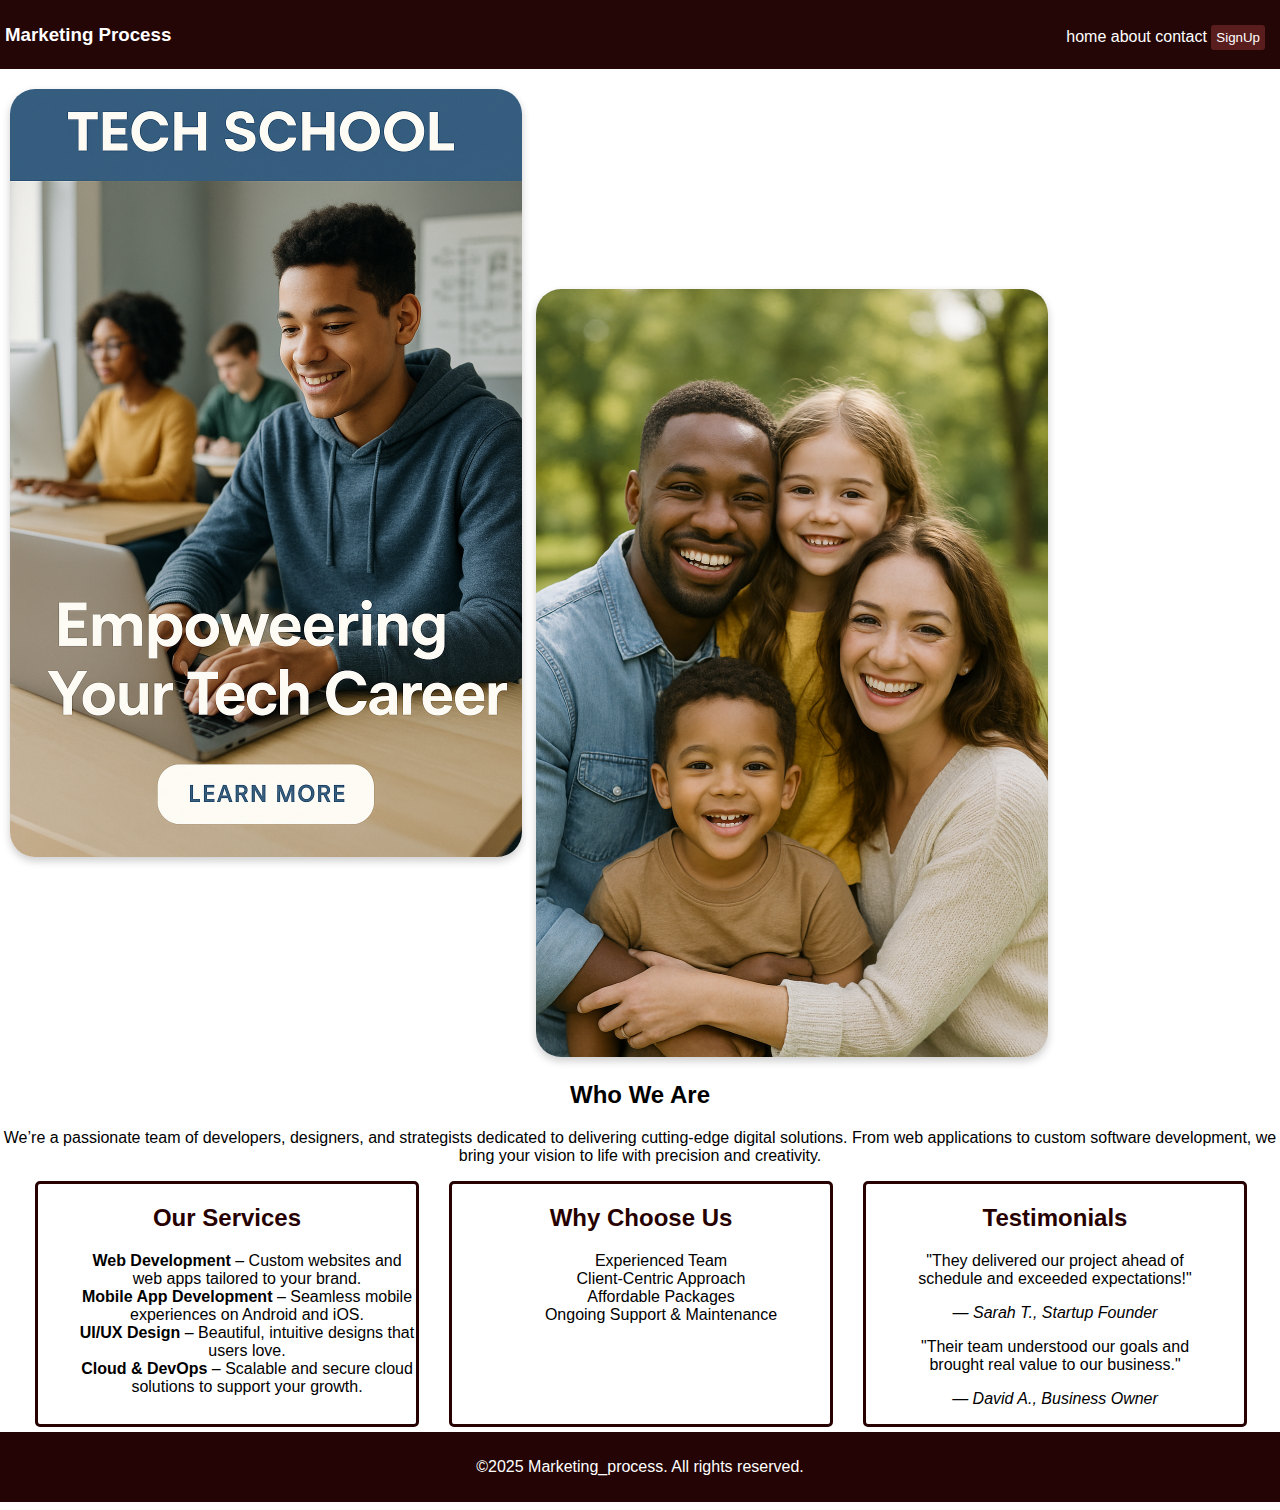
<file: index.html>
<!DOCTYPE html>
<html lang="en">
<head>
    <meta charset="UTF-8">
    <meta name="viewport" content="width=device-width, initial-scale=1.0">
    <link rel="stylesheet" href="index.css">
    <title>Home</title>
</head>
<body>
    <div class="parent_div">
        <h3>Marketing Process</h3>

        <header>
            <a href="index.html">home</a>
            <a href="about.html">about</a>
            <a href="contact.html">contact</a>
            <!-- <a href="service.html">service</a> -->
            <button><a href="signup.html">SignUp</a></button>
        </header>
         
        

    </div>

    <div class="parent_position">
        <img class="friends" src=  "home pg img 2.png" alt="">
        <img class="family" src= "home pg img.png" alt="">
      </div>

      <section id="about">
        <h2>Who We Are</h2>
        <p>We’re a passionate team of developers, designers, and strategists dedicated to delivering 
           cutting-edge digital solutions. From web applications to custom software development,
           we bring your vision to life with precision and creativity.
        </p>
      </section>

      <div class="services-container">
        <section id="services">
          <h2>Our Services</h2>
          <ul>
            <li><strong>Web Development</strong> – Custom websites and web apps tailored to your brand.</li>
            <li><strong>Mobile App Development</strong> – Seamless mobile experiences on Android and iOS.</li>
            <li><strong>UI/UX Design</strong> – Beautiful, intuitive designs that users love.</li>
            <li><strong>Cloud & DevOps</strong> – Scalable and secure cloud solutions to support your growth.</li>
          </ul>
        </section>

        <section id="why-choose-us">
            <h2>Why Choose Us</h2>
            <ul>
              <li>Experienced Team</li>
              <li>Client-Centric Approach</li>
              <li>Affordable Packages</li>
              <li>Ongoing Support & Maintenance</li>
            </ul>
          </section>

          <section id="testimonials">
            <h2>Testimonials</h2>
            <blockquote>
              <p>"They delivered our project ahead of schedule and exceeded expectations!"</p>
              <cite>— Sarah T., Startup Founder</cite>
            </blockquote>
            <blockquote>
              <p>"Their team understood our goals and brought real value to our business."</p>
              <cite>— David A., Business Owner</cite>
            </blockquote>
          </section>
        </div>

         <footer>
                <p>©2025 Marketing_process. All rights reserved.</p>
            </footer>
</body>
</html>
</file>
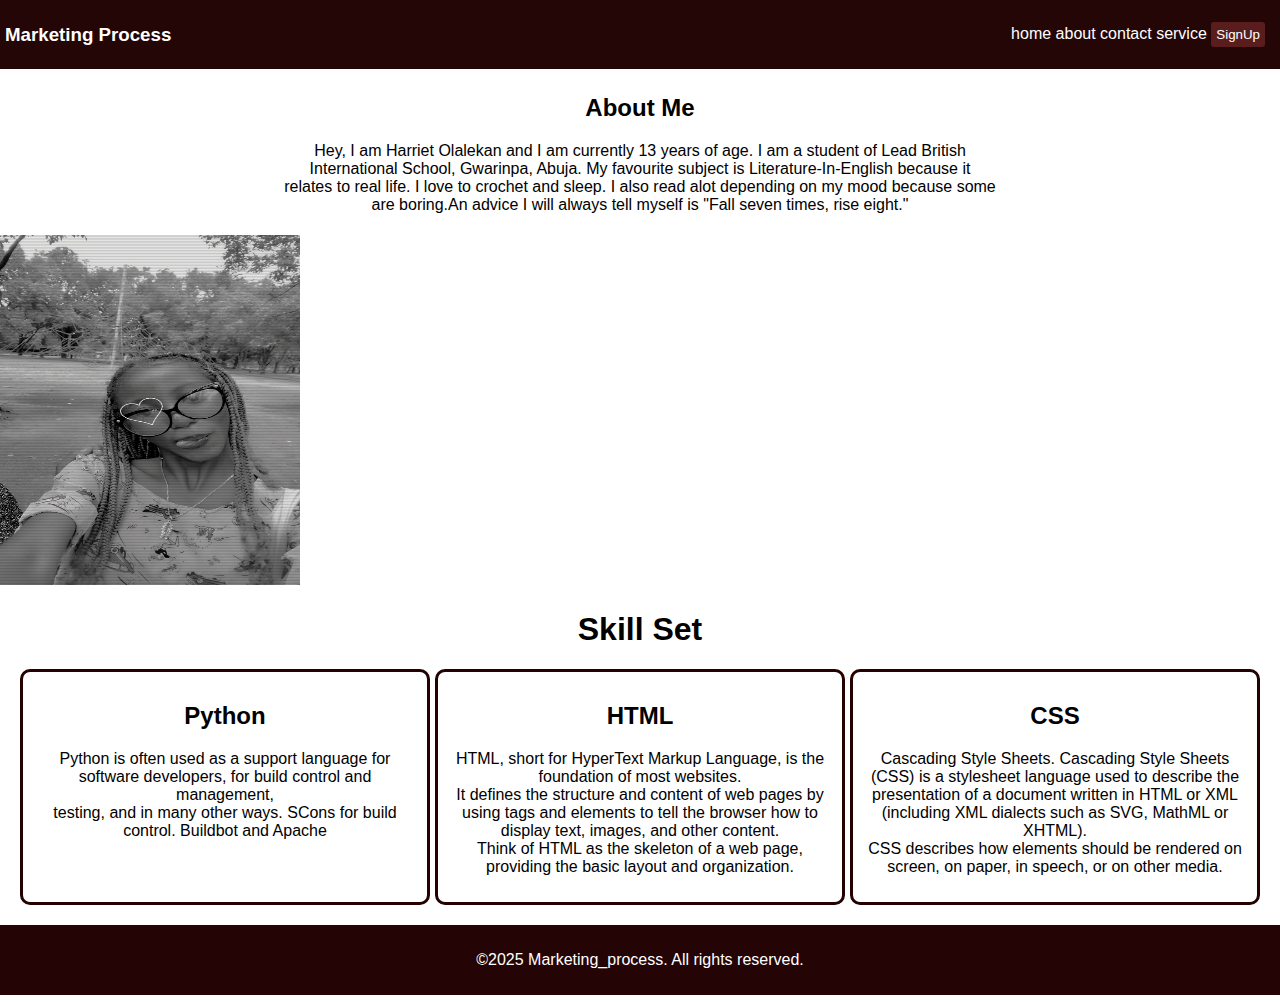
<file: about.html>
<!DOCTYPE html>
<html lang="en">
<head>
    <meta charset="UTF-8">
    <meta name="viewport" content="width=device-width, initial-scale=1.0">
    <link rel="stylesheet" href="about.css">
    <title>About</title>
</head>
<body>
    <div class="parent_div">
        <h3>Marketing Process</h3>

        <header>
            <a href="home.html">home</a>
            <a href="about.html">about</a>
            <a href="contact.html">contact</a>
            <a href="service.html">service</a>
            <button><a href="signup.html">SignUp</a></button>
        </header>
    </div>
        <div class="about_div">
            <h2>About Me</h2>
            <p>Hey, I am Harriet Olalekan and I am currently 13 years of age. I am a student of Lead British <br>
            International School, Gwarinpa, Abuja. My favourite subject is Literature-In-English because it <br>
        relates to real life. I love to crochet and sleep. I also read alot depending on my mood because some <br>
        are boring.An advice I will always tell myself is "Fall seven times, rise eight." </p>

        
    </div>
    <img src="Harriet.jpg" alt="" width="300px" height="350px">

    <h1>Skill Set</h1>    

    <div class="skill_div">
        <div>
            <h2>Python</h2>
            <p>
                Python is often used as a support language for software developers, for build control and management, <br>
                 testing, and in many other ways. SCons for build control. Buildbot and Apache
            </p>
        </div>

        <div>
            <h2>HTML</h2>
            <p>
                HTML, short for HyperText Markup Language, is the foundation of most websites. <br>
                 It defines the structure and content of web pages by using tags and elements to tell the browser how to <br>
                  display text, images, and other content. <br>
                 Think of HTML as the skeleton of a web page, providing the basic layout and organization.
            </p>
        </div>

        <div>
            <h2>CSS</h2>
            <p>Cascading Style Sheets. Cascading Style Sheets (CSS) is a stylesheet language used to describe the presentation of a document written in HTML or XML (including XML dialects such as SVG, MathML or XHTML). <br>
                 CSS describes how elements should be rendered on screen, on paper, in speech, or on other media.</p>
        </div>


    </div>

    <footer>
                <p>©2025 Marketing_process. All rights reserved.</p>
            </footer>
         
        

    
</body>
</html>
</file>
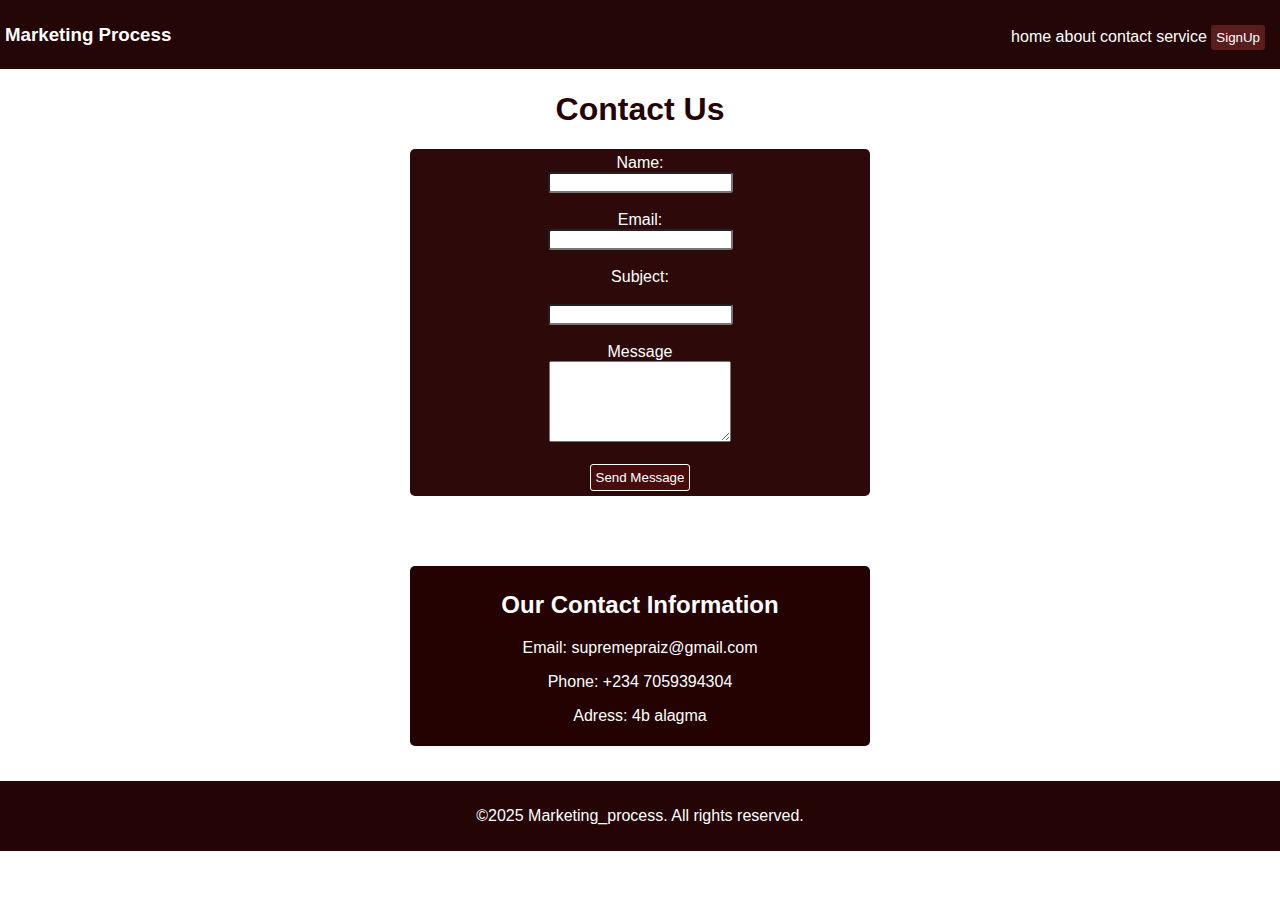
<file: contact.html>
<!DOCTYPE html>
<html lang="en">
<head>
    <meta charset="UTF-8">
    <meta name="viewport" content="width=device-width, initial-scale=1.0">
    <link rel="stylesheet" href="contact.css">
    <title>Contact</title>
</head>
<body>
    

        <div class="parent_div">
            <h3>Marketing Process</h3>
    
            <header>
                <a href="home.html">home</a>
                <a href="about.html">about</a>
                <a href="contact.html">contact</a>
                <a href="service.html">service</a>
                <button><a href="signup.html">SignUp</a></button>
            </header>
             
            
    
        </div>
    

        <h1>Contact Us</h1>

        <form method="post">
            <label for="name">Name:</label><br>
            <input type="text" id="name" name="name" required><br><br>

            <label for="email">Email:</label><br>
            <input type="email" id="email" name="email" required><br><br>

            <label for="subject">Subject:</label><br><br>
            <input type="text" id="subject" name="subject" required><br><br>

            <label for="message">Message</label><br>
            <textarea name="message" id="message" rows="5" required></textarea><br><br>

            <button type="submit">Send Message</button>


        </form>

        <div class="contact-info">
            <h2>Our Contact Information</h2>
            <p>Email: supremepraiz@gmail.com</p>
            <p>Phone: +234 7059394304</p>
            <p>Adress: 4b alagma</p>

        </div>
            <footer>
                <p>©2025 Marketing_process. All rights reserved.</p>
            </footer>
</file>
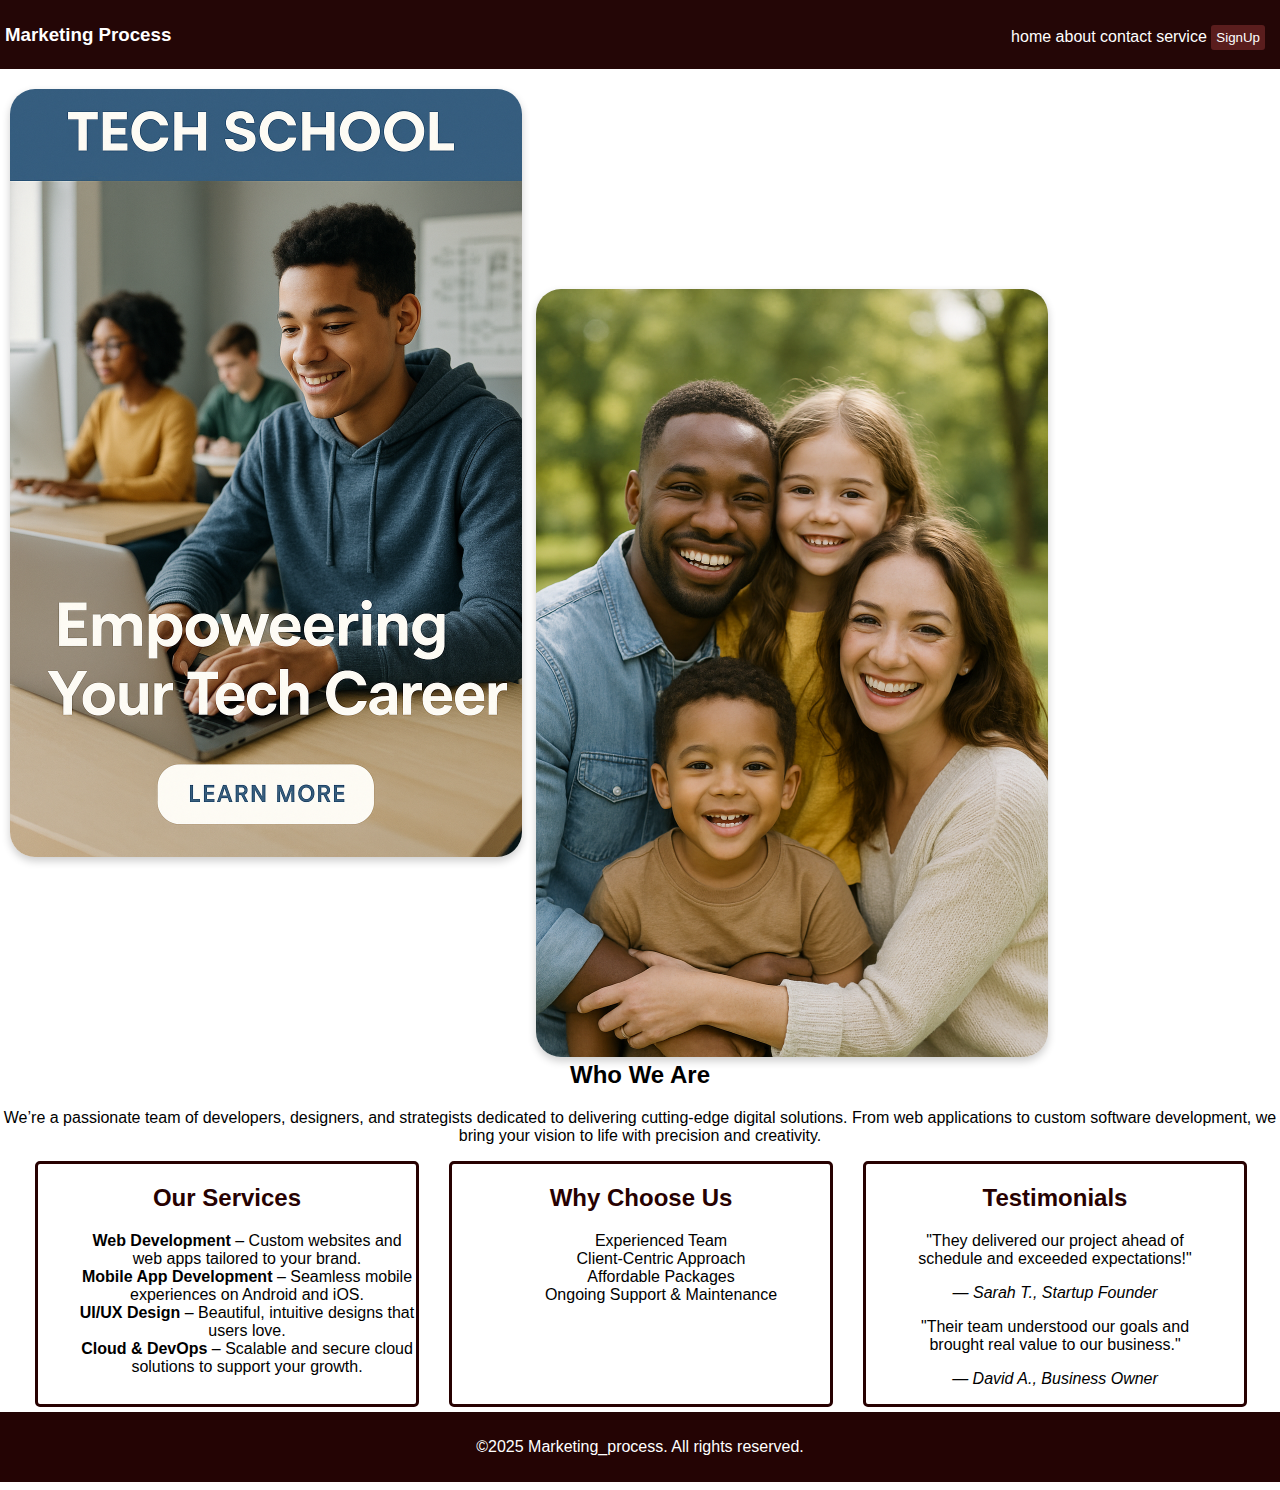
<file: home.html>
<!DOCTYPE html>
<html lang="en">
<head>
    <meta charset="UTF-8">
    <meta name="viewport" content="width=device-width, initial-scale=1.0">
    <link rel="stylesheet" href="home.css">
    <title>Home</title>
</head>
<body>
    <div class="parent_div">
        <h3>Marketing Process</h3>

        <header>
            <a href="home.html">home</a>
            <a href="about.html">about</a>
            <a href="contact.html">contact</a>
            <a href="service.html">service</a>
            <button><a href="signup.html">SignUp</a></button>
        </header>
         
        

    </div>

    <div class="parent_position">
        <img class="friends" src=  "home pg img 2.png" alt="">
        <img class="family" src= "home pg img.png" alt="">
      </div>

      <section id="about">
        <h2>Who We Are</h2>
        <p>We’re a passionate team of developers, designers, and strategists dedicated to delivering 
           cutting-edge digital solutions. From web applications to custom software development,
           we bring your vision to life with precision and creativity.
        </p>
      </section>

      <div class="services-container">
        <section id="services">
          <h2>Our Services</h2>
          <ul>
            <li><strong>Web Development</strong> – Custom websites and web apps tailored to your brand.</li>
            <li><strong>Mobile App Development</strong> – Seamless mobile experiences on Android and iOS.</li>
            <li><strong>UI/UX Design</strong> – Beautiful, intuitive designs that users love.</li>
            <li><strong>Cloud & DevOps</strong> – Scalable and secure cloud solutions to support your growth.</li>
          </ul>
        </section>

        <section id="why-choose-us">
            <h2>Why Choose Us</h2>
            <ul>
              <li>Experienced Team</li>
              <li>Client-Centric Approach</li>
              <li>Affordable Packages</li>
              <li>Ongoing Support & Maintenance</li>
            </ul>
          </section>

          <section id="testimonials">
            <h2>Testimonials</h2>
            <blockquote>
              <p>"They delivered our project ahead of schedule and exceeded expectations!"</p>
              <cite>— Sarah T., Startup Founder</cite>
            </blockquote>
            <blockquote>
              <p>"Their team understood our goals and brought real value to our business."</p>
              <cite>— David A., Business Owner</cite>
            </blockquote>
          </section>
        </div>

         <footer>
                <p>©2025 Marketing_process. All rights reserved.</p>
            </footer>
</body>
</html>
</file>
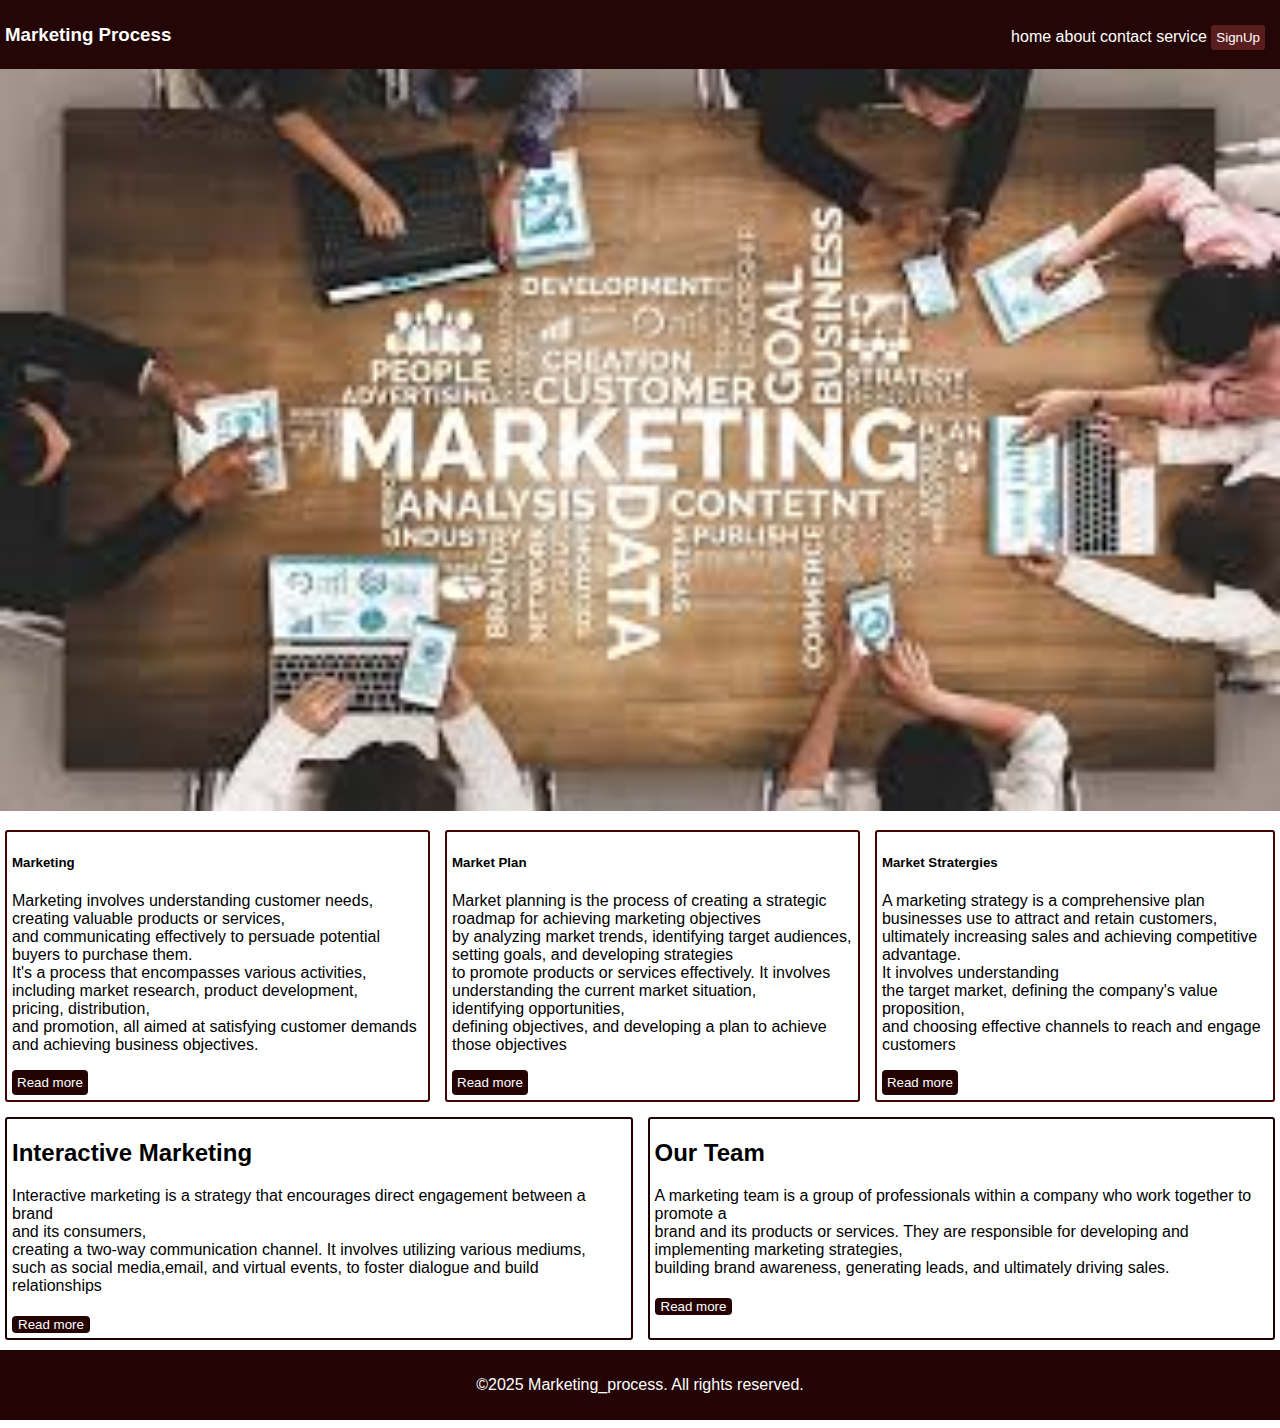
<file: service.html>
<!DOCTYPE html>
<html lang="en">
<head>
    <meta charset="UTF-8">
    <meta name="viewport" content="width=device-width, initial-scale=1.0">
    <link rel="stylesheet" href="service.css">
    <title>Service</title>
</head>
<body>
    <div class="parent_div">
        <h3>Marketing Process</h3>

        <header>
            <a href="index.html">home</a>
            <a href="about.html">about</a>
            <a href="contact.html">contact</a>
            <a href="service.html">service</a>
            <button><a href="signup.html">SignUp</a></button>
        </header>
         
        

    </div>

    <div class="picture_div">
        <div>
            <img src="marketing business pic.jpg" alt="">
        </div>

    </div>

    <div class="main_div">
        <div>
            <h5>Marketing</h5>
            <p>Marketing involves understanding customer needs, creating valuable products or services, <br>
                and communicating effectively to persuade potential buyers to purchase them. <br>
                It's a process that encompasses various activities, including market research, product development, <br>
                pricing, distribution, <br>
                and promotion, all aimed at satisfying customer demands and achieving business objectives. </p>
            <button>Read more</button>
        </div>

        <div>
            <h5>Market Plan</h5>
            <p>Market planning is the process of creating a strategic roadmap for achieving marketing objectives <br>
                by analyzing market trends, identifying target audiences, setting goals, and developing strategies <br>
                to promote products or services effectively. It involves understanding the current market situation,<br>
                identifying opportunities, <br>
                defining objectives, and developing a plan to achieve those objectives</p>
            <button>Read more</button>    
        </div>

        <div>
            <h5>Market Stratergies</h5>
            <p>A marketing strategy is a comprehensive plan businesses use to attract and retain customers,<br>
                 ultimately increasing sales and achieving competitive advantage. <br>
                  It involves understanding <br>
                  the target market, defining the company's value proposition, <br>
                 and choosing effective channels to reach and engage customers</p>
            <button>Read more</button>     
        </div>

    </div>

    <div class="original_div">
        <div>
            <h2>Interactive Marketing</h2>
        <p>Interactive marketing is a strategy that encourages direct engagement between a brand  <br>
           and its consumers, <br>
           creating a two-way communication channel. It involves utilizing various mediums,  <br>
           such as social media,email, 
           and virtual events, to foster dialogue and build relationships</p>
        <button>Read more</button>

        </div>
       

        
    <div>
        <h2>Our Team</h2>
        <p>A marketing team is a group of professionals within a company who work together to promote a <br>
            brand and its products or services. They are responsible for developing and implementing marketing strategies, <br>
            building brand awareness, generating leads, and ultimately driving sales. </p>
        <button>Read more</button>    

    </div>   

    </div>
   
    <footer>
        <p>©2025 Marketing_process. All rights reserved.</p>
    </footer>



    
</body>
</html>
</file>
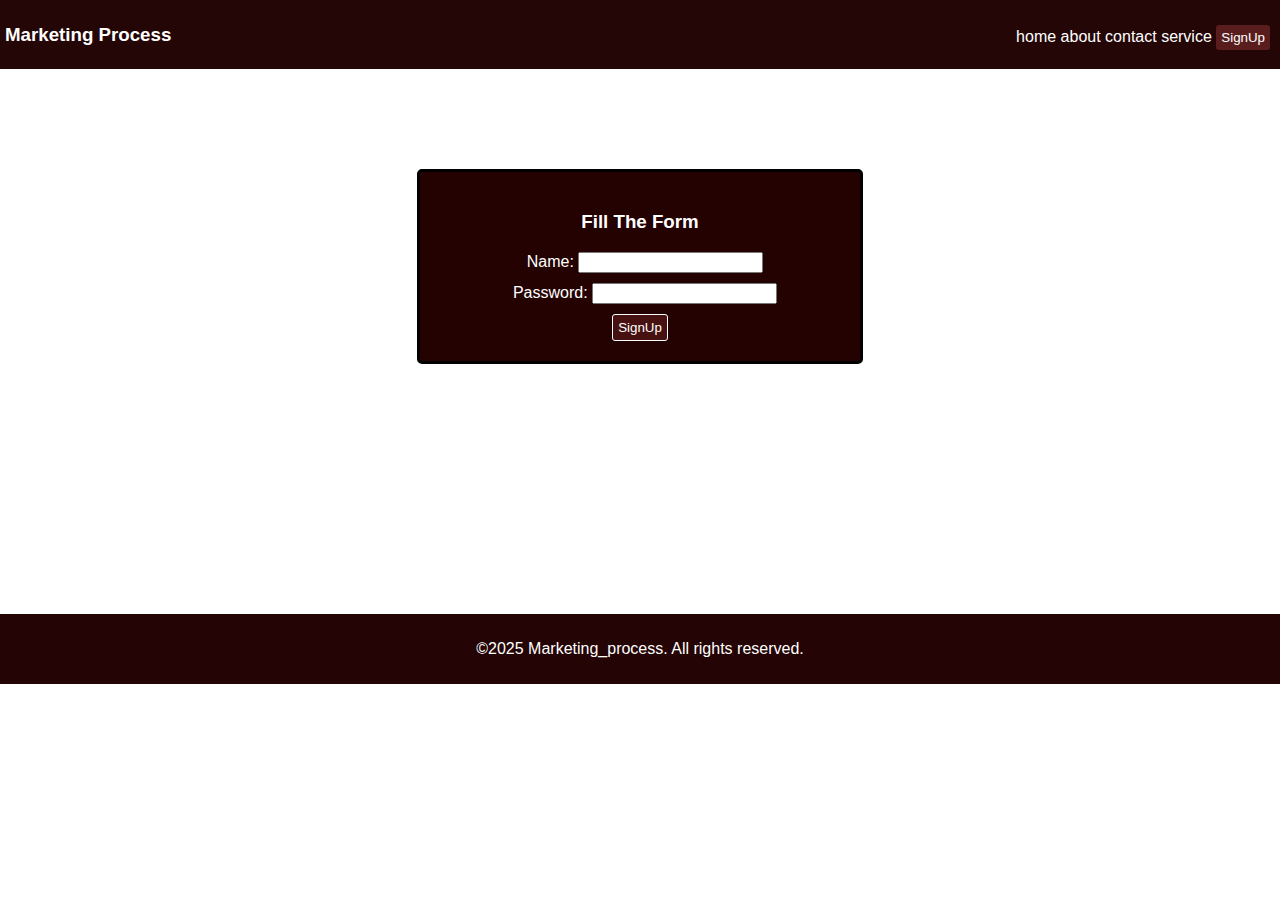
<file: signup.html>
<!DOCTYPE html>
<html lang="en">
<head>
    <meta charset="UTF-8">
    <meta name="viewport" content="width=device-width, initial-scale=1.0">
    <link rel="stylesheet" href="signup.css">
    <title>Document</title>
</head>
<body>
    <div class="parent_div">
        <h3>Marketing Process</h3>

        <header>
            <a href="home.html">home</a>
            <a href="about.html">about</a>
            <a href="contact.html">contact</a>
            <a href="service.html">service</a>
            <button><a href="signup.html">SignUp</a></button>
        </header>

    </div>

    <form class="form_list" action="POST">
        <h3>Fill The Form</h3>
        <label for="name">Name:</label>
        <input type="text"> <br>
        <label for="password">Password:</label>
        <input type="password"> <br>
        <button>SignUp</button>
        
    </form>

     <footer>
        <p>©2025 Marketing_process. All rights reserved.</p>
    </footer>
    
</body>
</html>
</file>
<file: index.css>
body{
  margin-top: 0;
  margin-left: 0;
  margin-right: 0;
  font-family: 'Lucida Sans', 'Lucida Sans Regular', 'Lucida Grande', 'Lucida Sans Unicode', Geneva, Verdana, sans-serif;
}

.parent_div{
  display: flex;
  justify-content: space-between;
  background-color: rgb(36, 6, 6);
  color: white;
  padding: 5px;
  position: sticky;
  top: 0;
  z-index: 2;
}

.parent_div a{
  text-decoration: none;
  color: white;
  margin-bottom: 300px;
  gap: 3px;
}

.parent_div a:hover{
  color: rgb(90, 44, 44);
}

.parent_div button{
  background-color: rgb(90, 29, 29);
  color: white;
  border: none ;
  border-radius: 3px;
  padding: 5px;
}

.parent_div header{
  padding-top: 20px;
  padding-right: 10px;

}

.parent_position img{
  width: 40%;
  height: auto;
  border-radius: 25px;
  margin-left: 10px;
  margin-bottom: 20px;
  box-shadow: 0 4px 8px rgba(0, 0, 0, 0.2);
}

.family{
  position: relative;
  top: 200px;
}

.friends{
  margin-top: 20px;
}

#about{
  text-align: center;
  margin-top: 200px;
}

@media screen and (max-width: 600px) {
  body{
    overflow-x:hidden  !important;
    font-size: small;
  }

  .services-container{
    display: flex;
    flex-direction: column;
    gap: 6px;
    align-items: center;
    box-sizing: border-box;
  }

  .services-container section{
    flex-grow: 4;
    min-width: 90%;
  }

  .about h2{
    margin-top: 7px;
  }

  .parent_div header{
    padding: 10px;
  }
  
}

.services-container{
  display: flex;
  gap: 5px;
  margin-left: 10px;
  margin-right: 10px;
  margin-top: 5px;
  margin-bottom: 5px;
}

.services-container section{
  border: 2px solid brown;
  width: 30%;
  text-align: center;
  margin-left: 25px;

}

.services-container section li{
  list-style: none;
}

#services{
   border:3px solid rgb(39, 1, 1) ;
  color:black;
  border-radius: 5px;
}


#why-choose-us{
  border:3px solid rgb(39, 1, 1) ;
  color:black
}

.services-container section{
  border-radius: 5px;
}

#testimonials{
  border:3px solid rgb(39, 1, 1) ;
  color:black;
  border-radius: 5px;
}

footer{
    text-align: center;
    background-color: rgb(36, 4, 4);
    padding: 10px;
    color: white;
}

#why-choose-us h2{
  color: rgb(39, 1, 1);
}

#testimonials h2{
  color: rgb(39, 1, 1);
}

#services h2{
  color: rgb(39, 1, 1);
}
</file>
<file: about.css>
body{
    margin-top: 0;
    margin-left: 0;
    margin-right: 0;
    font-family: 'Lucida Sans', 'Lucida Sans Regular', 'Lucida Grande', 'Lucida Sans Unicode', Geneva, Verdana, sans-serif;
  }
  
  .parent_div{
    display: flex;
    justify-content: space-between;
    background-color: rgb(36, 6, 6);
    color: white;
    padding: 5px;
    position: sticky;
    top: 0;
  }

  .parent_div a{
    text-decoration: none;
    color: white;
    margin-bottom: 300px;
    gap: 3px;
  }
  
  .parent_div a:hover{
    color: rgb(90, 44, 44);
  }

  .parent_div button{
    background-color: rgb(90, 29, 29);
    color: white;
    border: none ;
    border-radius: 3px;
    padding: 5px;
  }
  
  .parent_div header{
    padding-top: 17px;
    padding-right: 10px;
  
  }
  
 .about_div{
  text-align: center;
  padding: 5px;
 }
  
  .about_div img{
    border-radius: 5px;
  }

  h1{
    text-align: center;
  }

  .skill_div{
    display: flex;
    gap: 5px;
    justify-content: center;
  }

  .skill_div div{
    border: 3px solid rgb(37, 1, 1);
    border-radius: 10px;
    width: 30%;
    padding: 10px;
    text-align: center;
  }

  @media screen and (max-width: 600px) {
    body{
      overflow-x:hidden  !important;
      font-size: small;
    }

    .skill_div{
      display: flex;
      flex-direction: column;
      gap: 6px;
      align-items: center;
      box-sizing: border-box;
    }

    .skill_div div{
      flex-grow: 4;
      min-width: 80%;
    }

    .parent_div header{
      padding: 10px;
    }
  }

  footer{
    text-align: center;
    background-color: rgb(36, 4, 4);
    padding: 10px;
    color: white;
    margin-top: 20px;
  }
</file>
<file: contact.css>
body{
    margin-top: 0;
    margin-left: 0;
    margin-right: 0;
    font-family: 'Lucida Sans', 'Lucida Sans Regular', 'Lucida Grande', 'Lucida Sans Unicode', Geneva, Verdana, sans-serif;
}

.parent_div{
    display: flex;
    justify-content: space-between;
    background-color: rgb(36, 6, 6);
    color: white;
    padding: 5px;
    position: sticky;
    top: zero;
}

.parent_div a{
    text-decoration: none;
    color: white;
    margin-bottom: 300px;
    gap: 3px;
}

.parent_div a:hover{
    color: rgb(90, 44, 44);
}

.parent_div button{
    background-color: rgb(90, 29, 29);
    color: white;
    border: none ;
    border-radius: 3px;
    padding: 5px;
}

.parent_div header{
    padding-top: 20px;
    padding-right: 10px;

}

form{
    background-color: rgb(46, 9, 9);
    color: white;
    padding: 5px;
    width: 450px;
    border-radius: 5px;
    margin-left: auto;
    margin-right: auto;
    text-align: center;
    margin-bottom: 70px;
}

form button{
    background-color: rgb(71, 11, 11);
    border-radius: 3px;
    color: white;
    border: 1px solid white;
    padding: 5px;
}

form button:hover{
    color: rgb(99, 22, 22);
}

form input{
    color: white;
    border-radius: 3px;
}

.contact-info{
    background-color: rgb(37, 2, 2);
    padding: 5px;
    width: 450px;
    color: white;
    margin-left: auto;
    margin-right: auto;
    border-radius: 5px;
    margin-bottom: 35px;
    text-align: center;
}

h1{
    text-align: center;
    color: rgb(36, 2, 2);
    
}

@media screen and (max-width: 600px) {
    form{
        /* margin: 10px; */
    }

    .contact-info{
        /* margin: 10px; */
    }
}

footer{
    text-align: center;
    background-color: rgb(36, 4, 4);
    padding: 10px;
    color: white;
}
</file>
<file: home.css>
body{
  margin-top: 0;
  margin-left: 0;
  margin-right: 0;
  font-family: 'Lucida Sans', 'Lucida Sans Regular', 'Lucida Grande', 'Lucida Sans Unicode', Geneva, Verdana, sans-serif;
}

.parent_div{
  display: flex;
  justify-content: space-between;
  background-color: rgb(36, 6, 6);
  color: white;
  padding: 5px;
  position: sticky;
  top: 0;
  z-index: 2;
}

.parent_div a{
  text-decoration: none;
  color: white;
  margin-bottom: 300px;
  gap: 3px;
}

.parent_div a:hover{
  color: rgb(90, 44, 44);
}

.parent_div button{
  background-color: rgb(90, 29, 29);
  color: white;
  border: none ;
  border-radius: 3px;
  padding: 5px;
}

.parent_div header{
  padding-top: 20px;
  padding-right: 10px;

}

.parent_position img{
  width: 40%;
  height: auto;
  border-radius: 25px;
  margin-left: 10px;
  box-shadow: 0 4px 8px rgba(0, 0, 0, 0.2);
}

.family{
  position: relative;
  top: 200px;
}

.friends{
  margin-top: 20px;
}

#about{
  text-align: center;
  margin-top: 200px;
}

.services-container{
  display: flex;
  gap: 5px;
  margin-left: 10px;
  margin-right: 10px;
  margin-top: 5px;
  margin-bottom: 5px;
}

.services-container section{
  border: 2px solid brown;
  width: 30%;
  text-align: center;
  margin-left: 25px;

}

.services-container section li{
  list-style: none;
}

#services{
   border:3px solid rgb(39, 1, 1) ;
  color:black;
  border-radius: 5px;
}


#why-choose-us{
  border:3px solid rgb(39, 1, 1) ;
  color:black
}

.services-container section{
  border-radius: 5px;
}

#testimonials{
  border:3px solid rgb(39, 1, 1) ;
  color:black;
  border-radius: 5px;
}

footer{
    text-align: center;
    background-color: rgb(36, 4, 4);
    padding: 10px;
    color: white;
}

#why-choose-us h2{
  color: rgb(39, 1, 1);
}

#testimonials h2{
  color: rgb(39, 1, 1);
}

#services h2{
  color: rgb(39, 1, 1);
}
</file>
<file: service.css>
body{
    margin-top: 0;
    margin-left: 0;
    margin-right: 0;
    font-family: 'Lucida Sans', 'Lucida Sans Regular', 'Lucida Grande', 'Lucida Sans Unicode', Geneva, Verdana, sans-serif;
}

.parent_div{
    display: flex;
    justify-content: space-between;
    background-color: rgb(36, 6, 6);
    color: white;
    padding: 5px;
    position: sticky;
    top: 0;
}

.parent_div a{
    text-decoration: none;
    color: white;
    margin-bottom: 300px;
    gap: 3px;
}

.parent_div a:hover{
    color: rgb(90, 44, 44);
}

.parent_div button{
    background-color: rgb(90, 29, 29);
    color: white;
    border: none ;
    border-radius: 3px;
    padding: 5px;
}

.parent_div header{
    padding-top: 20px;
    padding-right: 10px;

}

.picture_div div img{
    width: 100%;
    height: auto;
}

.main_div{
    display: flex;
    gap: 5px;
    text-align: 5px;
    justify-content: center;

}

.main_div div{
    border: 2px solid rgb(65, 5, 5);
    padding-left: 5px;
    margin-bottom: 15px;
    margin-top: 15px;
    margin-left: 5px;
    margin-right: 5px;
    border-radius: 3px;
}

.main_div button{
    background-color: rgb(36, 3, 3);
    color: white;
    border-radius: 4px;
    border: none;
    padding: 5px;
    margin-bottom: 5px;
}

.original_div{
    display: flex;
    gap: 5px;
    margin-bottom: 10px;
}

.original_div button{
    background-color: rgb(37, 3, 3);
    color: white;
    border-radius: 4px;
    margin-bottom: 5px;
    margin-top: 5px;
    border: none;
}

.original_div div{
    border: 2px solid rgb(34, 1, 1);
    border-radius: 3px;
    margin-left: 5px;
    margin-right: 5px;
    padding-left: 5px;
    width: 50%;
}

footer{
    text-align: center;
    background-color: rgb(36, 4, 4);
    padding: 10px;
    color: white;
}
</file>
<file: signup.css>
body{
    margin-top: 0;
    margin-left: 0;
    margin-right: 0;
    font-family: 'Lucida Sans', 'Lucida Sans Regular', 'Lucida Grande', 'Lucida Sans Unicode', Geneva, Verdana, sans-serif;
}

.parent_div{
    display: flex;
    justify-content: space-between;
    background-color: rgb(36, 6, 6);
    color: white;
    padding: 5px;
}

.parent_div a{
    text-decoration: none;
    color: white;
    gap: 3px;
    
}

.parent_div header{
    padding-top: 20px;
    padding-right: 5px;
}

.parent_div button:hover{
    color: rgb(90, 44, 44);
}

.parent_div button{
    background-color: rgb(90, 29, 29);
    color: white;
    border: none;
    border-radius: 3px;
    padding: 5px;
    
}


.form_list{
    background-color: rgb(36, 2, 2);
    padding: 20px;
    border: black solid;
    width: 400px;
    color: white;
    border-radius: 5px;
    text-align: center;
    margin-left: auto;
    margin-right: auto;
    margin-top: 100px;
}

.form_list label{
    margin-bottom: 3px;
    margin-left: 10px;
}

.form_list input{
    margin-bottom: 10px;
}

.form_list button{
    background-color:rgb(71, 17, 17) ;
    border-radius: 3px;
    color: white;
    border: 1px solid white;
    padding: 5px;
}

.form_list button:hover{
    color: rgb(100, 53, 53);
}

footer{
    text-align: center;
    background-color: rgb(36, 4, 4);
    padding: 10px;
    color: white;
    margin-top: 250px;
}
</file>
